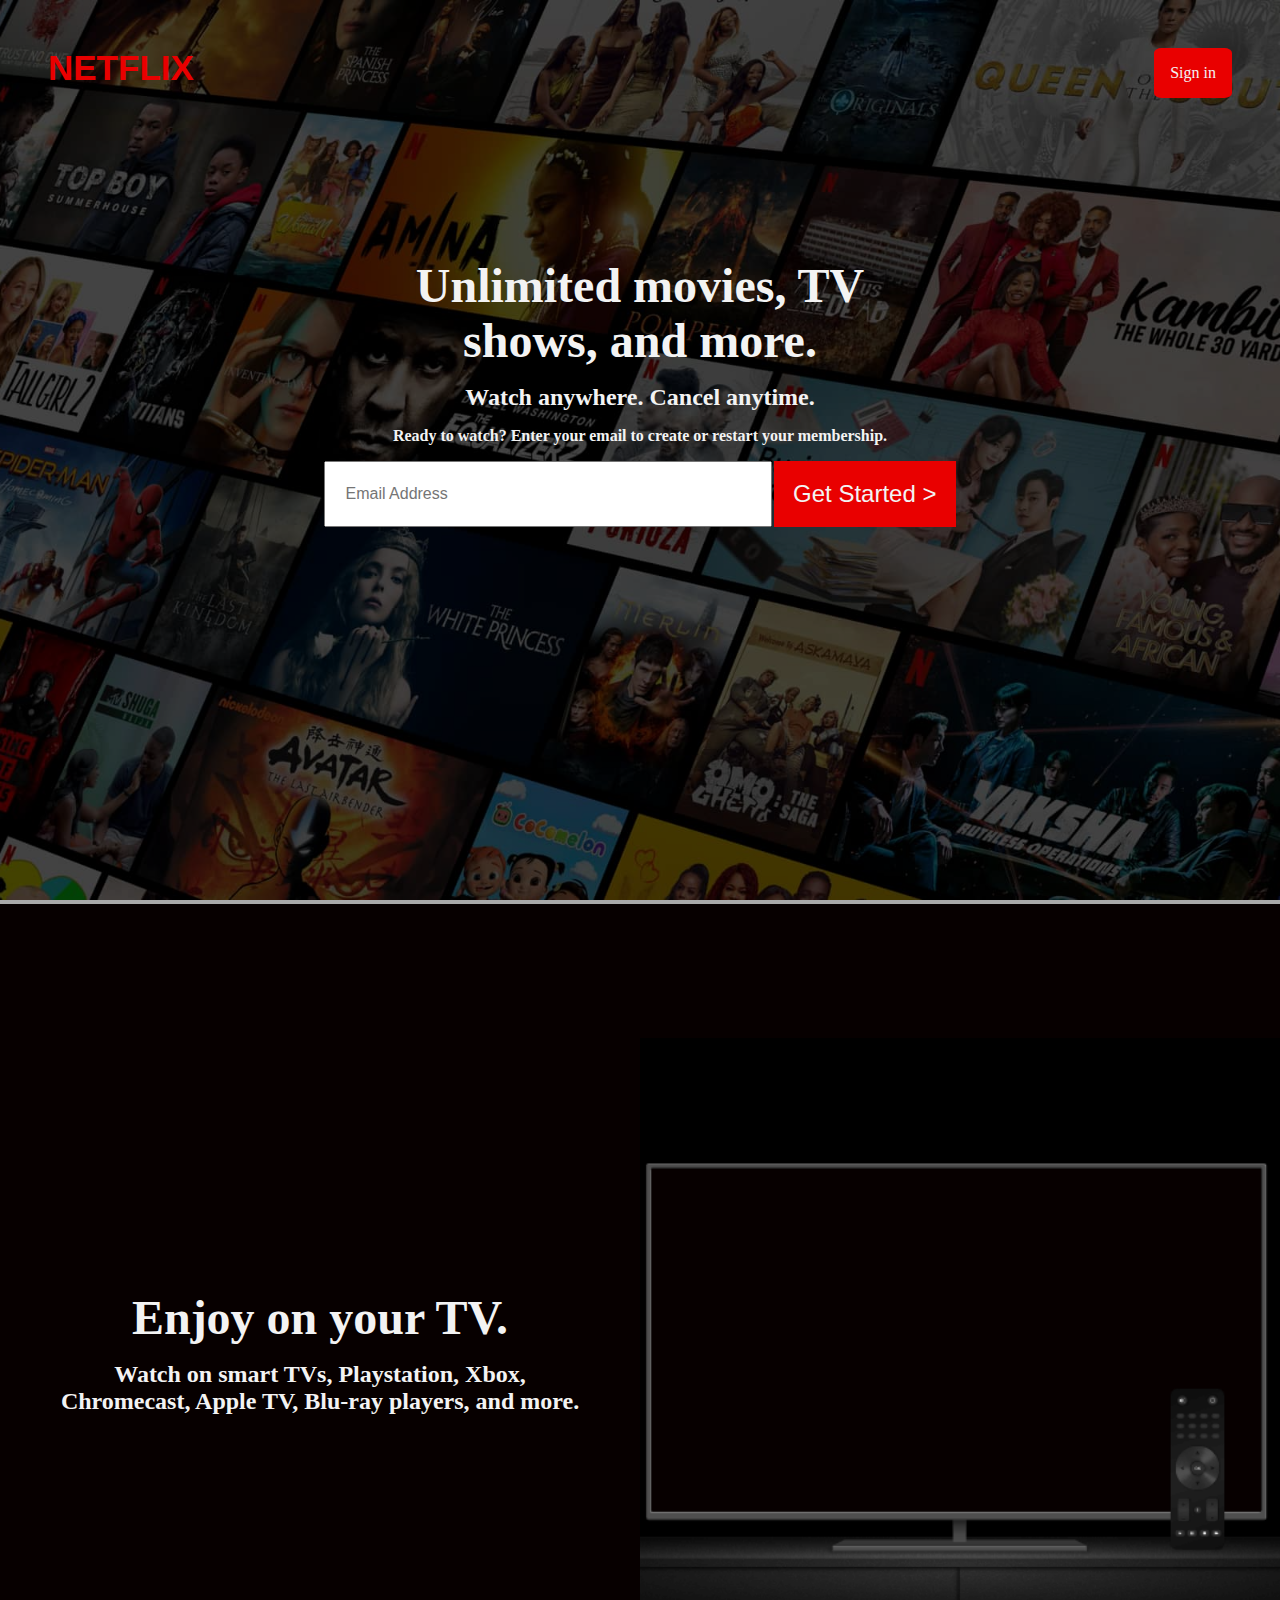
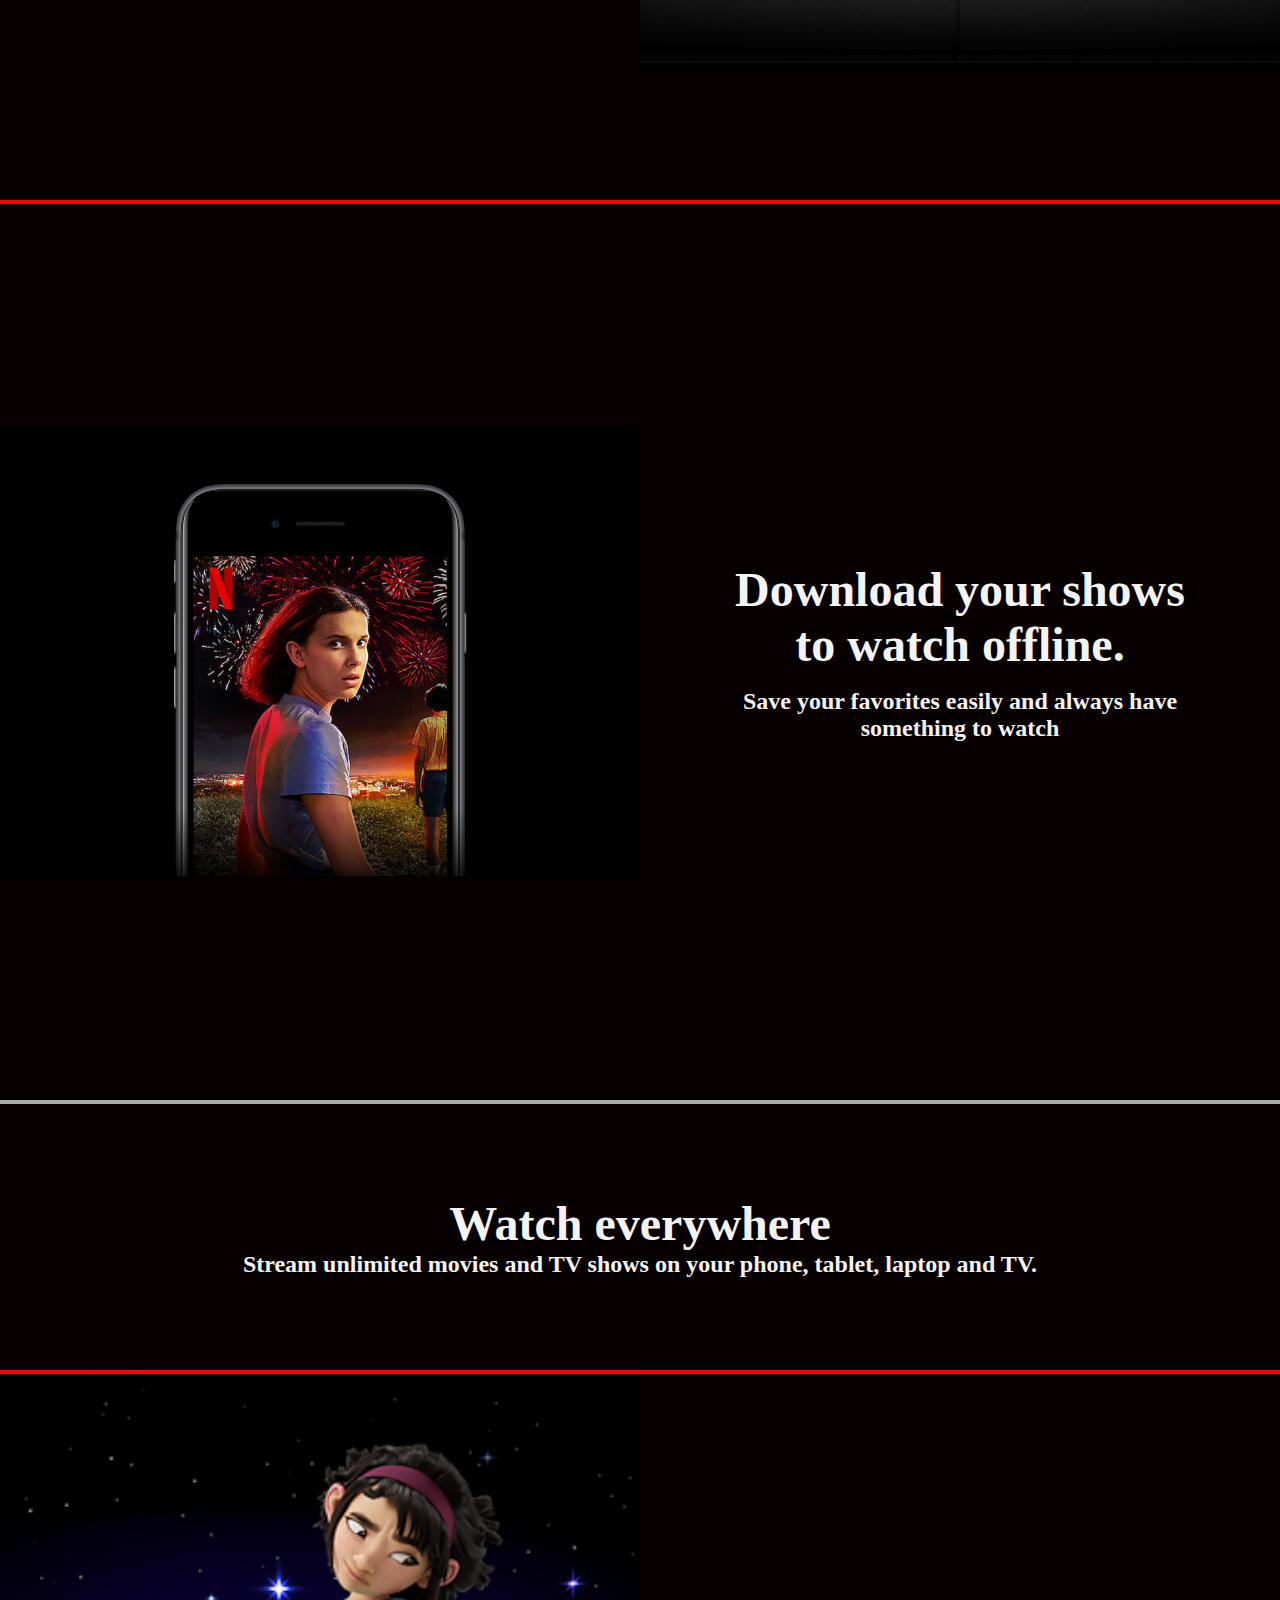
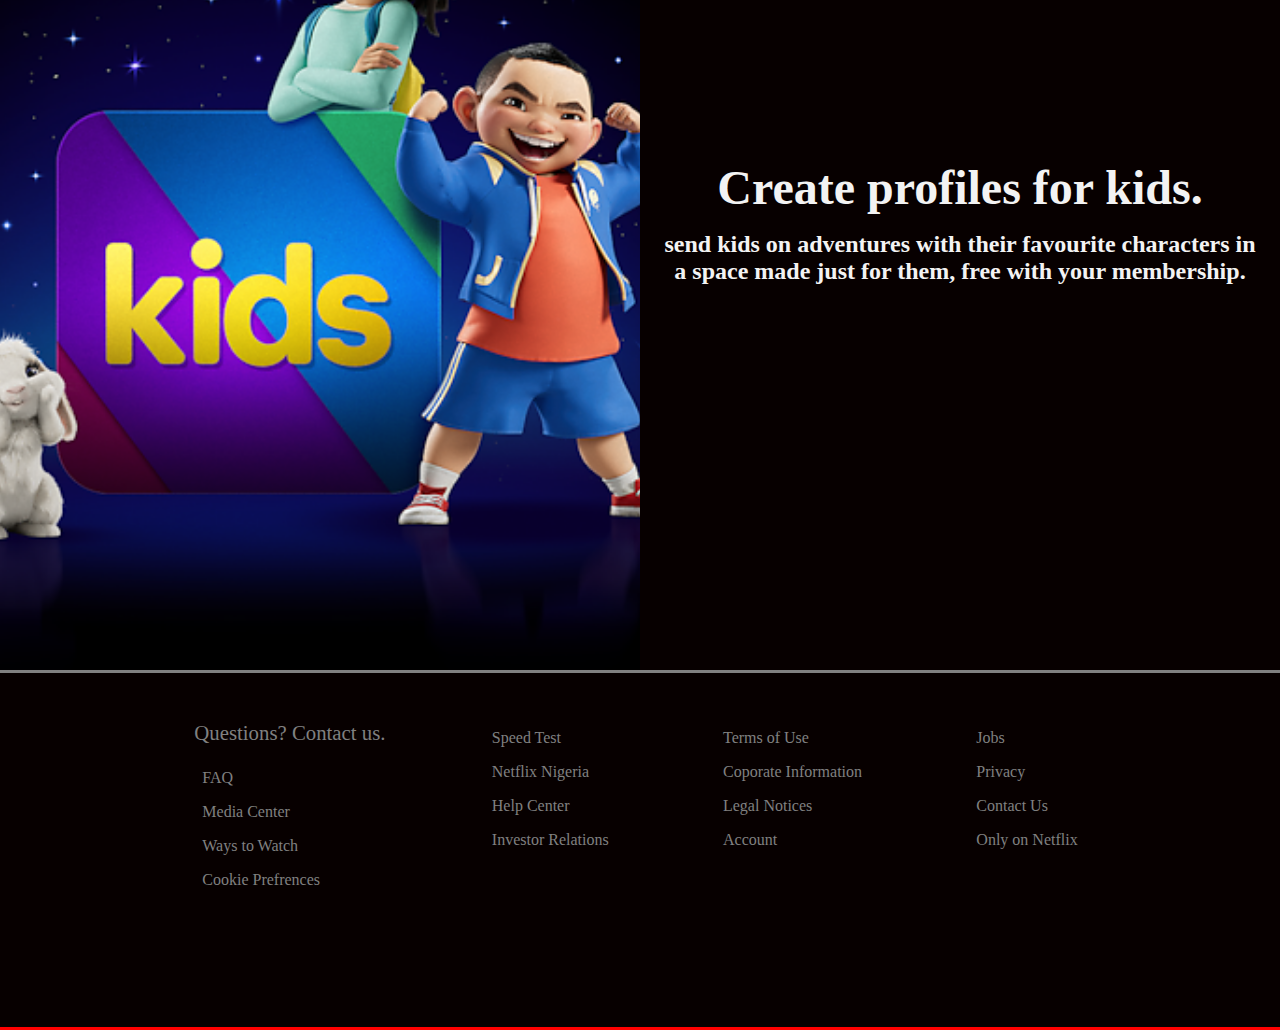
<file: index.html>
<!DOCTYPE html>
<html lang="en">
  <head>
    <meta charset="UTF-8" />
    <meta name="viewport" content="width=device-width, initial-scale=1.0" />
    <meta http-equiv="X-UA-Compatible" content="ie=edge" />
    <link rel="stylesheet" href="css/style.css" />
    <title>NETflIX | WELCOME</title>
  </head>
  <body>
    <header id="head">
      <div class="container">
        <div class="main-h">
          <div class="heading">
            <h2><span class="h"> NETFLIX</span></h2>
            <a href="#" class="f-a1">Sign in</a>
          </div>
          <div class="f-showcase">
            <h2 class="font-1 marginb-1">
              Unlimited movies, TV <br />
              shows, and more.
            </h2>
            <h3 class="font-2 marginb-1">Watch anywhere. Cancel anytime.</h3>
            <h4 class="font-3">
              Ready to watch? Enter your email to create or restart your
              membership.
            </h4>
          </div>
          <div class="f-form">
            <input type="email" class="f-input" placeholder="Email Address" />
            <a href="#" class="f-btn">Get Started ></a>
          </div>
        </div>
      </div>
    </header>

    <section id="sections">
      <div class="sec-1">
        <div class="f-info">
          <h2 class="font-1 marginb-1">Enjoy on your TV.</h2>
          <h3 class="font-2">
            Watch on smart TVs, Playstation, Xbox, <br> Chromecast, Apple TV, Blu-ray
            players, and more.
          </h3>
        </div>
        <div class="f-img">
          <!-- <img src="./img/TV.png" alt=""> -->
        </div>
    </section>

    <section id="sections">
      <div class="sec-2">
        <div class="s-info">
          <h2 class="font-1 marginb-1">Download your shows <br> to watch offline.</h2>
          <h3 class="font-2">
            Save your favorites easily and always have <br> something to watch
          </h3>
        </div>
        <div class="s-img">
      </div>
    </section>

    <section id="sections">
      <div class="sec-3">
        <h2 class="font-1">Watch everywhere</h2>
        <h3 class="font-2">Stream unlimited movies and TV shows on your phone, tablet, laptop and TV.</h3>
      </div>
    </section>

    <section id="sections">
      <div class="sec-ft">
        <div class="ft-info">
          <h2 class="font-1 marginb-1">Create profiles for kids.</h2>
          <h3 class="font-2">
            send kids on adventures with their favourite characters in a space made just for them, free with your membership.
          </h3>
        </div>
        <div class="ft-img">
        </div>
    </section>

    <div id="section6">
      <div class="f-row">
        <p>Questions? Contact us.</p>
        <li> <a href="">FAQ</a> </li>
        <li> <a href="">Media Center</a> </li>
        <li> <a href="">Ways to Watch</a>  </li>
        <li> <a href="">Cookie Prefrences</a>  </li>
      </div>

      <div class="s-row">
        <li> <a href="">Speed Test</a>  </li>
        <li> <a href="">Netflix Nigeria</a>  </li>
        <li> <a href="">Help Center</a>  </li>
        <li> <a href="">Investor Relations</a>  </li>
      </div>

      <div class="t-row">
        <li> <a href="">Terms of Use</a>  </li> 
        <li> <a href="">Coporate Information</a> </li>
        <li> <a href="">Legal Notices</a>  </li>
        <li> <a href="">Account</a>  </li>
        
      </div>
      <div class="fth-row">
        <li> <a href="">Jobs</a>  </li>  
        <li> <a href="">Privacy</a>  </li>
        <li> <a href="">Contact Us</a>  </li>
        <li> <a href="">Only on Netflix</a>  </li>
      </div>

    </div>

    
    
    
  </body>
</html>
</file>
<file: css/style.css>
* {
  margin: 0;
  padding: 0;
  box-sizing: border-box;
  cursor: pointer;
}

/* UTILITIES */

.font-1 {
  font-size: 3rem;
}
.font-2 {
  font-size: 1.5rem;
}
.font-3 {
  font-size: 1rem;
}

.marginb-1 {
  margin-bottom: 1rem;
}

a {
  text-decoration: none;
}

/* HEAD/HEADING */

.heading {
  display: flex;
  justify-content: space-between;
  padding: 3rem 3rem;
}

.heading .f-a1 {
  text-decoration: none;
  background: #e90000;
  color: #f3f3f3;
  font-size: 1rem;
  padding: 1rem;
  text-align: center;
  border-radius: 10%;
}

.heading .f-a1:hover {
  background: #ce0000;
}
.h {
  font-family: "Franklin Gothic Medium", "Arial Narrow", Arial, sans-serif;
  font-size: ;
  color: #e90000;
  font-size: 35px;
}

/* HEAD/f-SHOWCASE */
.f-showcase {
  display: flex;
  flex-direction: column;
  justify-content: center;
  text-align: center;
  margin-top: 7rem;
  color: #f3f3f3;
}

.f-form {
  display: flex;
  justify-content: center;
  margin-top: 1rem;
}

/* HEAD/STYLING */
.f-p {
  font-family: sans-serif;
  line-height: 1.2;
}

.f-sp {
  font-size: 3rem;
}

.f-input {
  width: 35%;
  padding: 1.2rem;
  font-size: 1rem;
  margin-right: 0.1rem;
}
.f-btn {
  font-family: sans-serif;
  font-size: 1.5rem;
  text-decoration: none;
  padding: 1.2rem;
  background: #e90000;
  color: #f3f3f3;
}
.f-btn:hover {
  background: #ce0000;
}

/* BACKGROUND IMAGE/BODY */
#head {
  background: url(../img/First\ section\ Background.jpg) no-repeat center/cover;
  height: 100vh;
}

.main-h {
  background-color: rgba(0, 0, 0, 0.65);
  height: 100vh;
}

/* SECTION-1 IMAGE/INFO */
#sections {
}

.sec-1 {
  display: flex;
  flex-direction: row;
  color: #f3f3f3;
  height: 100vh;
  border-top: 4px solid darkgrey;
  background: #070000;
}

.f-info {
  display: flex;
  flex-direction: column;
  justify-content: center;
  text-align: center;
  background: #070000;
  flex: 1;
}

.f-img {
  margin: auto;
  flex: 1;
  padding: 0rem;
  height: 70%;
  background: url(../img/TV.png) no-repeat center/cover;
}

.f-img img {
  height: 50%;
  width: 50%;
}

/* SECTION-2 */
.sec-2 {
  display: flex;
  flex-direction: row-reverse;
  color: #f3f3f3;
  height: 100vh;
  border-top: 4px solid red;
  background: #070000;
}

.s-info {
  display: flex;
  flex-direction: column;
  justify-content: center;
  text-align: center;
  background: #070000;
  flex: 1;
}

.s-img {
  flex: 1;
  background: url(../img/SHOWS.jpg) no-repeat center center/cover;
  /* max-width: 5px; */
  height: 50%;
  margin: auto;
}

/* SECTION-3 */
.sec-3 {
  display: flex;
  flex-direction: column;
  justify-content: center;
  text-align: center;
  height: 30vh;
  background: #070000;
  color: #f3f3f3;
  border-top: 4px solid darkgrey;
}

/* SECTION-4 */

.sec-ft {
  display: flex;
  flex-direction: row-reverse;
  height: 100vh;
  background: #070000;
  border-top: 4px solid red;
}

.ft-info {
  display: flex;
  justify-content: center;
  flex-direction: column;
  padding: 1rem;
  flex: 1;
  text-align: center;
  color: #f3f3f3;
}

.ft-img {
  display: flex;
  flex: 1;
  padding: 1rem;
  background: url(../img/KIDs.png) center center/cover;
  /* max-height: 50%; */
  /* margin: auto; */
}

/* LIST SECTION */

#section6 {
  display: flex;
  flex-direction: row;
  background: #070000;
  list-style: none;
  height: 40vh;
  padding: 3rem 6rem;
  border-top: 3px solid grey;
  justify-content: space-evenly;
  border-bottom: 3px solid red;

  /* margin: auto; */
}

#section6 p {
  color: grey;
  font-size: 1.3rem;
  margin-bottom: 1rem;
}
#section6 a {
  color: gray;
}

.f-row li {
  padding: 0.5rem;
  /* margin-right: 8rem; */
}

.s-row li {
  padding: 0.5rem;
}

.t-row li {
  padding: 0.5rem;
}

.fth-row li {
  padding: 0.5rem;
}
</file>
